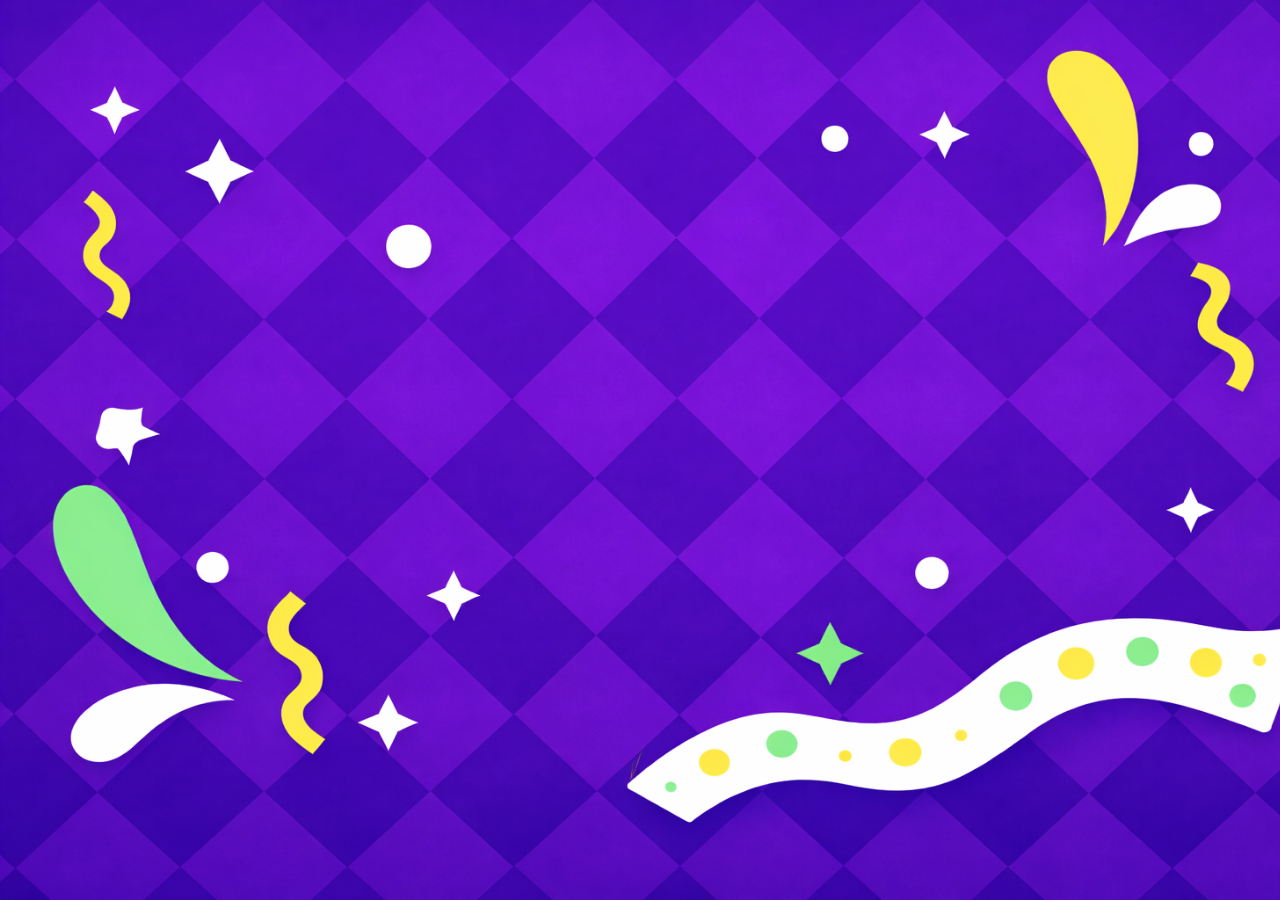
<file: binche.html>
<!DOCTYPE html>
<html lang="fr">
<head>
    <meta charset="UTF-8">
    <meta name="viewport" content="width=device-width, initial-scale=1.0">
    <link rel="stylesheet" href="./css/style.css">
    <title>Binche</title>
</head>
<body>
    
</body>
</html>
</file>
<file: css/style.css>
* {
    font-family: "Chewy", system-ui;
    font-weight: 300;
    font-style: normal;
}

body {
    background-image: url("./../media/images/background3.png");
    background-repeat: no-repeat;
    background-size: cover;
    background-attachment: fixed;
}

header {
    display: flex;
    justify-content: space-between;
    align-items: center;
    padding: 20px;
    background-color: rgba(128, 3, 187, 0.9);
    border: 2px solid #270249;
}

nav {
    width: 50%;
}

header ul {
    display: flex;
    list-style: none;
    justify-content: space-around;
}



.btn-deforme {
    padding: 15px 35px;
    background: #8a2be2;
    color: white;
    text-decoration: none;
    font-weight: bold;
    border-radius: 60% 40% 55% 45% / 45% 55% 40% 60%;
    border: solid 1px white;
}

.btn-deforme:hover {
    box-shadow: #3b086b 5px 5px 10px;
}

.logo {
    width: 80px;
    height: auto;
    border-radius: 50%;
    background-color: violet;
    border: 2px solid white;
}

.logo:hover {
    animation: rotation 2s linear;
}

@keyframes rotation {
    from {
        transform: rotateY(0deg);
    }

    to {
        transform: rotateY(360deg);
    }
}



.slider {
    overflow: hidden;
}

.slider .wrapper {
    --gap: 3vmin;
    --tot-s: 1;
    /* defaults */
    --vis-s: min(6, var(--tot-s));
    /* defaults */
    --curr-s: 1;
    /* defaults */
    --slide-w: calc(min(320px,
                (100% - var(--gap) * (var(--vis-s) - 1)) / (var(--vis-s) + min(var(--tot-s) - var(--vis-s), 0.5))));
    max-width: calc(var(--tot-s) * var(--slide-w) + (var(--vis-s) - 1) * var(--gap));
    display: flex;
    gap: var(--gap);
    overflow: visible;
    transition-duration: 0.7s;
    transition-property: transform;
    transform: translateX(calc(-1 * (var(--slide-w) + var(--gap)) * max(0, min(var(--tot-s) - var(--vis-s) - 0.5, var(--curr-s) - 1.25 - (var(--vis-s) - 1) / 2))));
}

.slider img {
    flex-shrink: 0;
    cursor: pointer;
    transform: scale(0.9);
    transition-property: transform;
    transition-duration: 0.5s;
    border-radius: 20px;
    width: var(--slide-w);
    height: auto;
}


*,
*::after,
*::before {
    margin: 0;
    padding: 0;
    box-sizing: border-box;
}

:root {
    --items: 5;
    --gap: 0.75rem;

    --border-xl: 20px;
    --border-m: 8px;
    --border-s: 6px;

    --accent-color: hsl(198, 86%, 53%);
    --fill-primary: hsl(204, 3%, 47%);
    --fill-active: hsl(204, 23%, 20%);
    --fill-disabled: hsl(204, 9%, 85%);
}

html {
    scroll-behavior: smooth;
}

img {
    height: 100%;
    width: 100%;
    max-width: 100%;
    object-fit: cover;
    display: block;
}

main {
    min-block-size: 80vh;
    display: flex;
    justify-content: center;
    align-items: center;
    /* background: hsla(194, 6%, 73%); */
}

.image-thumbnail-carousel {
    padding: 1rem;
    width: 60%;
    display: flex;
    flex-flow: column;
    gap: 1rem;
    position: relative;
}

.image-display {
    border-radius: var(--border-xl);
    overflow: hidden;
    min-height: 30vmin;
    aspect-ratio: 16 / 9;
    box-shadow: 0 0.375em 0.67em #0003, 0 0.5em 1.3em #0002;
}

.screen {
    block-size: 100%;
    display: flex;
    background-image: linear-gradient(12deg, #aaa, #eee);
    position: relative;
    user-select: none;
}

.thumbnail-carousel {
    display: flex;
    gap: var(--gap);
    block-size: 100%;
}

.carousel__btn {
    flex: 1 0 max(2.75rem, 5.834%);
    background: #0000;
    border: 1px solid #0000;
    cursor: pointer;
    display: flex;
    align-items: center;
}

.arrow-icon {
    margin-inline: auto;
    outline: none;
    border: 0;
    scale: 1;
    display: inline grid;
    width: max(80%, 1.5rem);
    height: max(80%, 1.5rem);
    fill: var(--fill-primary);
}

.carousel__btn:hover .arrow-icon {
    fill: var(--fill-active);
}

.carousel__btn:disabled {
    opacity: 0.1;
    pointer-events: none;
}

.carousel__slider {
    user-select: none;
    flex-grow: 999;
    list-style: none;
    display: flex;
    gap: var(--gap);
    padding: 0.5rem;
    overflow-x: auto;
    scroll-snap-type: x mandatory;
    scrollbar-width: none;
}

.carousel__slider::-webkit-scrollbar {
    display: none;
}

.carousel__slide {
    cursor: pointer;
    border-radius: var(--border-m);
    overflow: hidden;
    scroll-snap-align: center;
    flex: 1 0 calc((100% / var(--items)) - 10px);
}

.active.carousel__slide {
    outline: 0.125em solid var(--accent-color);
    outline-offset: -0.37em;
}

@media (max-width: 680px) {
    .image-thumbnail-carousel {
        width: 90vw;
    }

    .active.carousel__slide {
        background-color: var(--fill-active);
        outline-offset: 3px;
    }

    .carousel__btn {
        flex-grow: 0;
    }

    .thumbnail-carousel {
        user-select: none;
        display: flex;
        align-items: center;
        justify-content: center;
    }

    .carousel__slider {
        max-width: fit-content;
        align-items: center;
        gap: 1em;
    }

    .carousel__slide {
        flex: none;
        aspect-ratio: 1;
        block-size: 0.625rem;
        border-radius: 50%;
        background-color: var(--fill-primary);
    }

    .thumbnail {
        opacity: 0;
        display: none;
        aspect-ratio: 16 / 9;
        block-size: 8vw;
        position: absolute;
        border-radius: var(--border-s);
        overflow: hidden;
        z-index: 99;
        will-change: transform, opacity;
        transition: opacity 150ms ease-out;
        transform-origin: bottom;
        translate: -50%;
        bottom: 20%;
    }

    .carousel__slide:not(.active):hover .thumbnail {
        opacity: 1;
        display: block;
        animation: show 250ms ease-out forwards;
        box-shadow: 0 0.375em 0.67em #0003, 0 0.5em 1.3em #0002;
    }

    @keyframes show {
        from {
            opacity: 0;
            transform: scale(0);
        }

        to {
            display: block;
            transform: scale(1);
            opacity: 1;
        }
    }
}
</file>
